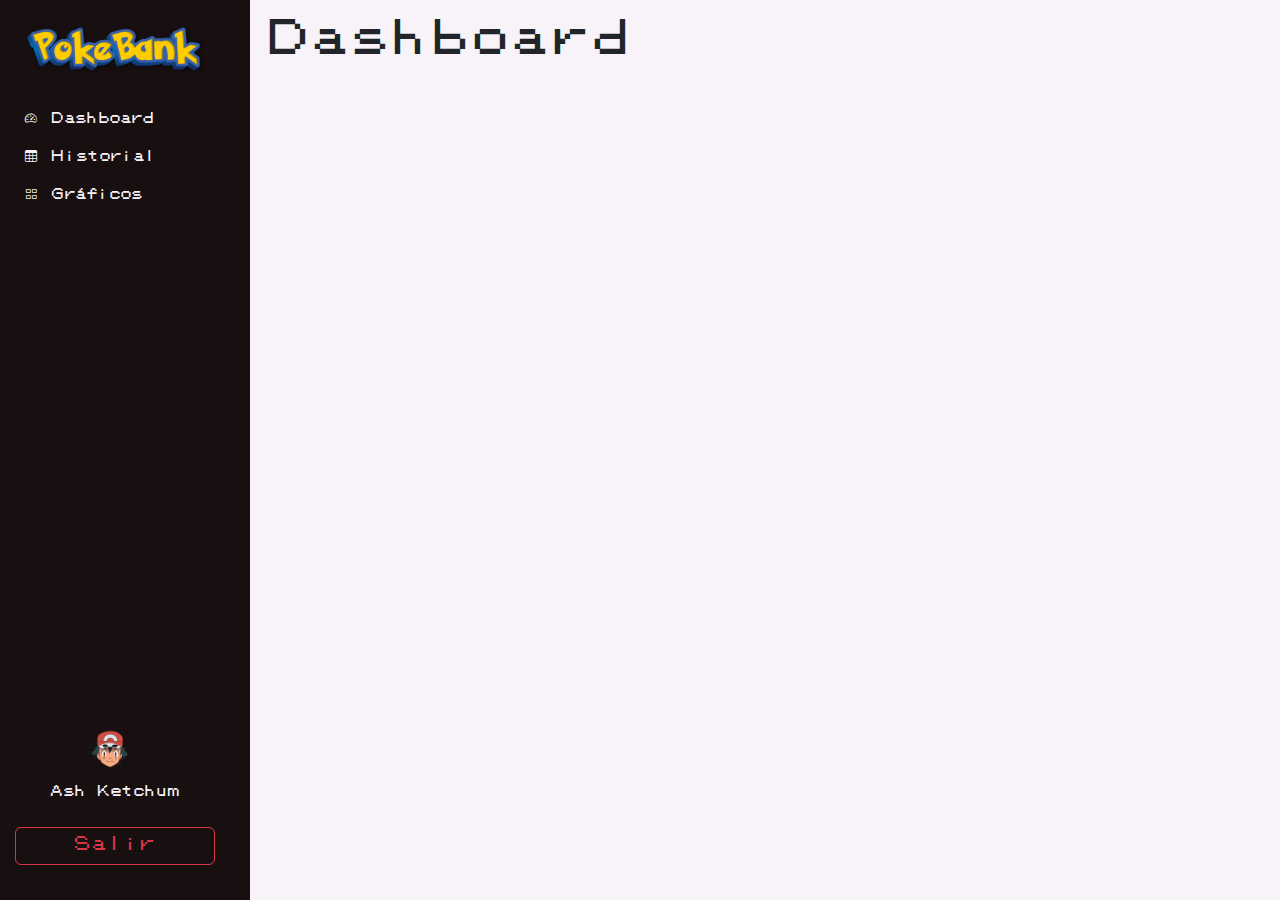
<file: index.html>
<!DOCTYPE html>
<html lang="es">
  <head>
    <meta charset="UTF-8" />
    <meta name="viewport" content="width=device-width, initial-scale=1.0" />
    <title>PokeBank | DAW</title>

    <!-- Ícono de la pestaña (favicon) -->
    <link
      rel="icon"
      href="./assets/img/icons/psyduck_icon.ico"
      type="image/x-icon"
    />

    <!-- Bootstrap 5 para estilos y diseño responsivo -->
    <link
      href="https://cdn.jsdelivr.net/npm/bootstrap@5.3.0/dist/css/bootstrap.min.css"
      rel="stylesheet"
    />

    <!-- Bootstrap Icons para los íconos del menú -->
    <link
      href="https://cdn.jsdelivr.net/npm/bootstrap-icons/font/bootstrap-icons.css"
      rel="stylesheet"
    />

    <!-- Bootstrap Bundle con JavaScript para funcionalidades dinámicas -->
    <script src="https://cdn.jsdelivr.net/npm/bootstrap@5.3.0/dist/js/bootstrap.bundle.min.js"></script>

    <!-- Archivo CSS personalizado para estilos adicionales -->
    <link rel="stylesheet" href="./css/style.css" />
  </head>
  <body>
    <!-- Contenedor Principal -->
    <div class="container-fluid">
      <!-- Sidebar (barra lateral de navegación) -->
      <aside class="sidebar">
        <h4 class="mb-3">
          <img
            src="../assets/img/PokeBank-logo.png"
            alt="Logo"
            style="width: 200px; height: auto"
          />
        </h4>

        <a href="../index.html"><i class="bi bi-speedometer2"></i> Dashboard</a>
        <a href="../pages/historial.html"
          ><i class="bi bi-table"></i> Historial</a
        >
        <a href="../pages/graficos.html"><i class="bi bi-grid"></i> Gráficos</a>

        <!-- Sección de información del usuario -->
        <div class="user-info">
          <div class="profile-pic">
            <img src="../assets/img/headhshot.png" alt="User" />
            <span>Ash Ketchum</span>
          </div>
          <div>
            <button type="button" class="btn btn-outline-danger btn-salir">
              Salir
            </button>
          </div>
        </div>
      </aside>

      <!-- Contenido Principal -->
      <main class="main-content-index">
        <h1>Dashboard</h1>
      </main>
    </div>
  </body>
</html>
</file>
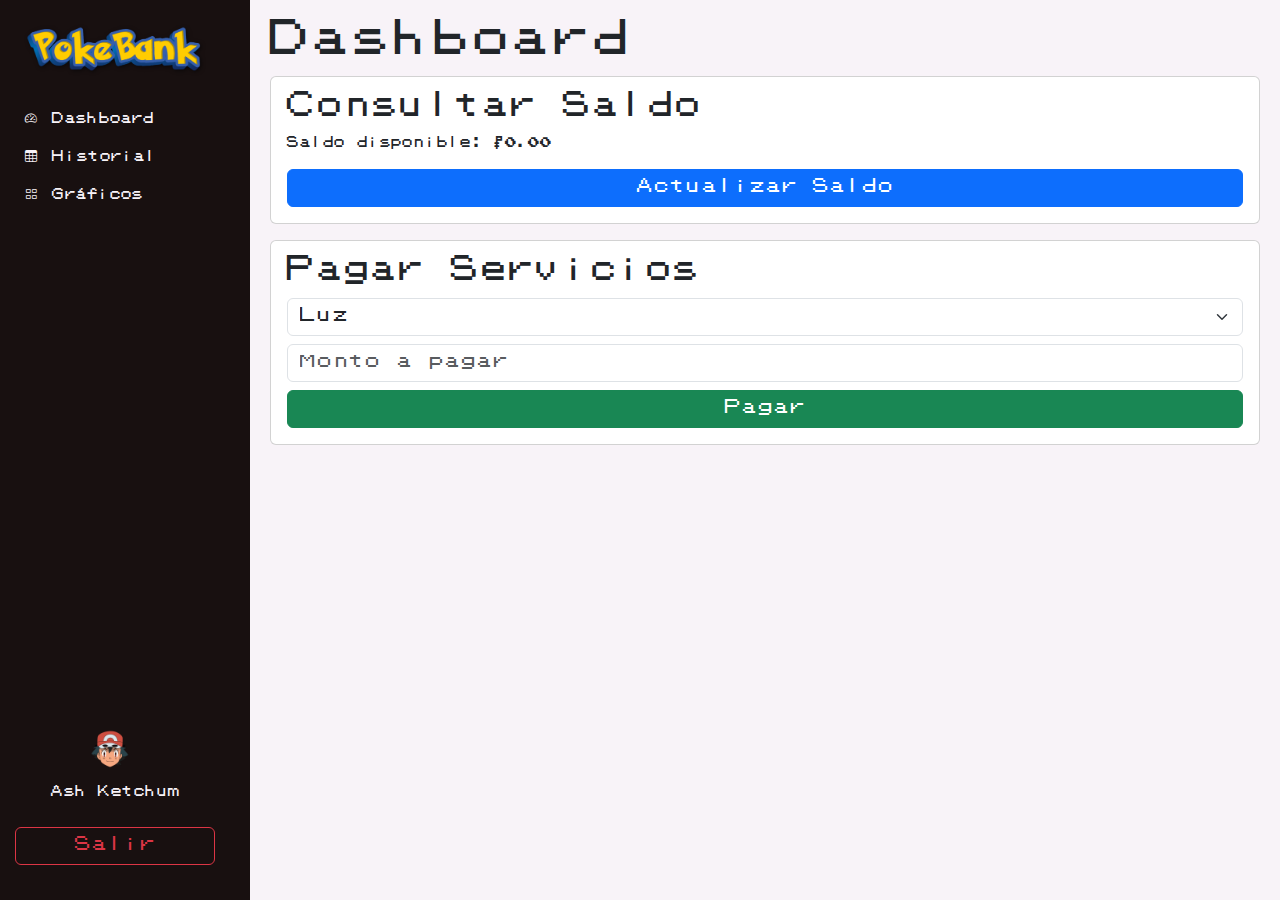
<file: pages/dashboard.html>
<!DOCTYPE html>
<html lang="es">
  <head>
    <meta charset="UTF-8" />
    <meta name="viewport" content="width=device-width, initial-scale=1.0" />
    <title>PokeBank | DAW</title>

    <link
      rel="icon"
      href="../assets/img/icons/psyduck_icon.ico"
      type="image/x-icon"
    />

    <link
      href="https://cdn.jsdelivr.net/npm/bootstrap@5.3.0/dist/css/bootstrap.min.css"
      rel="stylesheet"
    />

    <link
      href="https://cdn.jsdelivr.net/npm/bootstrap-icons/font/bootstrap-icons.css"
      rel="stylesheet"
    />

    <script src="https://cdn.jsdelivr.net/npm/bootstrap@5.3.0/dist/js/bootstrap.bundle.min.js"></script>

    <link rel="stylesheet" href="../css/style.css" />
  </head>
  <body>

    <div class="container-fluid">

      <aside class="sidebar">
        <h4 class="mb-3">
          <img
            src="../assets/img/PokeBank-logo.png"
            alt="Logo"
            style="width: 200px; height: auto"
          />
        </h4>

        <a href="dashboard.html"><i class="bi bi-speedometer2"></i> Dashboard</a>
        <a href="historial.html"><i class="bi bi-table"></i> Historial</a>
        <a href="graficos.html"><i class="bi bi-grid"></i> Gráficos</a>

        <div class="user-info">
          <div class="profile-pic">
            <img src="../assets/img/headhshot.png" alt="User" />
            <span>Ash Ketchum</span>
          </div>
          <div>
            <button type="button" class="btn btn-outline-danger btn-salir">
              Salir
            </button>
          </div>
        </div>
      </aside>


      <main class="main-content-historial">
        <h1>Dashboard</h1>


        <div class="card p-3 mb-3">
          <h3>Consultar Saldo</h3>
          <p>Saldo disponible: <span id="saldo">$0.00</span></p>
          <button class="btn btn-primary" onclick="consultarSaldo()">Actualizar Saldo</button>
        </div>


        <div class="card p-3">
          <h3>Pagar Servicios</h3>
          <select id="servicio" class="form-select mb-2">
            <option value="luz">Luz</option>
            <option value="agua">Agua</option>
            <option value="cable">Cable</option>
            <option value="internet">Internet</option>
          </select>
          <input type="number" id="monto" class="form-control mb-2" placeholder="Monto a pagar" />
          <button class="btn btn-success" onclick="pagarServicio()">Pagar</button>
        </div>
      </main>
    </div>

    <script>
      let saldo = 0.00; // Simulación de saldo inicial en 0

      function consultarSaldo() {
        document.getElementById("saldo").textContent = `$${saldo.toFixed(2)}`;
      }

      function pagarServicio() {
        let servicio = document.getElementById("servicio").value;
        let monto = parseFloat(document.getElementById("monto").value);

        if (saldo === 0) {
          alert("No tienes saldo suficiente para realizar pagos.");
          return;
        }

        if (isNaN(monto) || monto <= 0) {
          alert("Ingrese un monto válido");
          return;
        }

        if (monto > saldo) {
          alert("Dinero insuficiente para realizar el pago.");
          return;
        }

        saldo -= monto;
        consultarSaldo();
        alert(`Pago realizado con éxito. Servicio: ${servicio}, Monto: $${monto.toFixed(2)}`);
      }
    </script>
  </body>
</html>
</file>
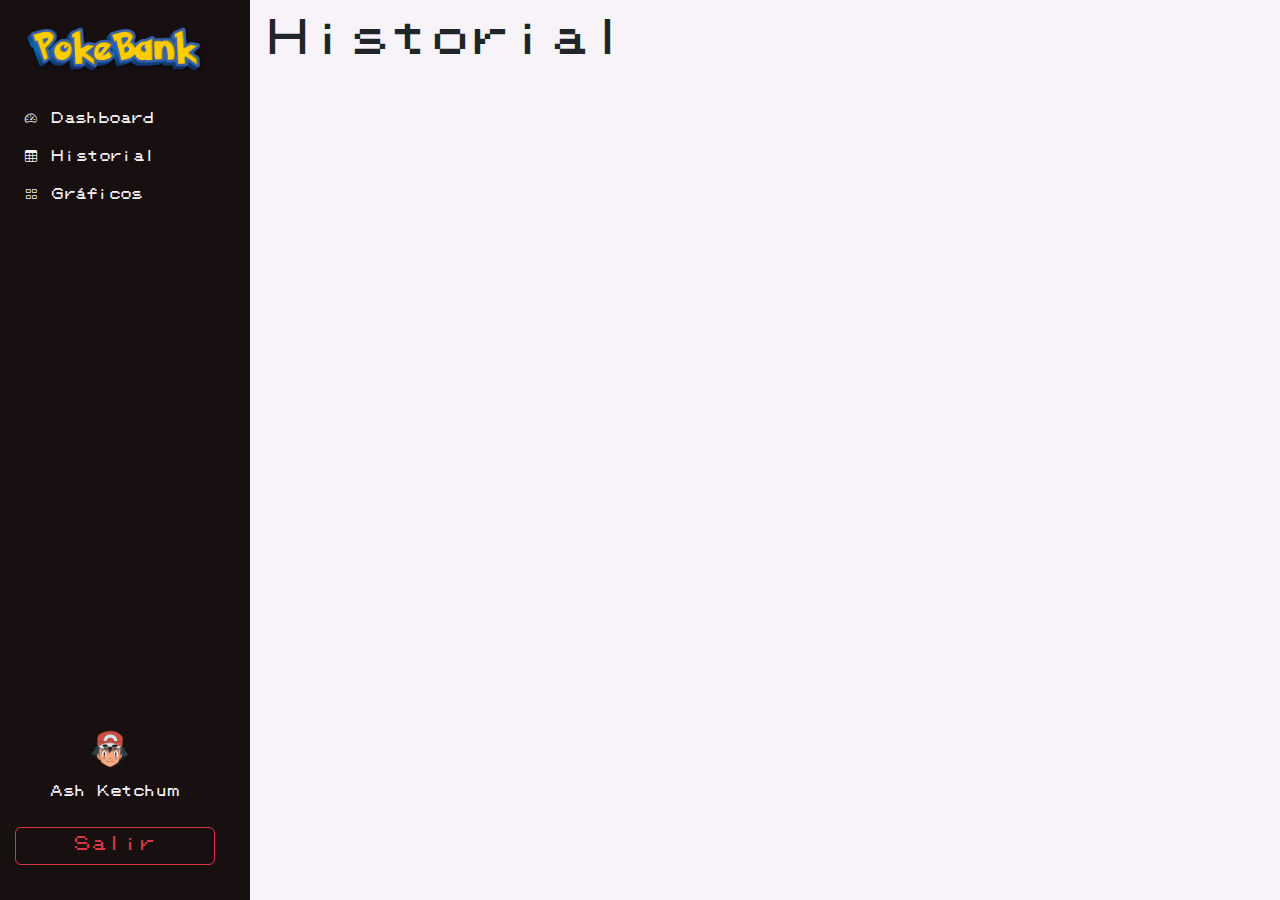
<file: pages/historial.html>
<!DOCTYPE html>
<html lang="es">
  <head>
    <meta charset="UTF-8" />
    <meta name="viewport" content="width=device-width, initial-scale=1.0" />
    <title>PokeBank | DAW</title>

    <!-- Ícono de la pestaña (favicon) -->
    <link
      rel="icon"
      href="../assets/img/icons/psyduck_icon.ico"
      type="image/x-icon"
    />

    <!-- Bootstrap 5 para estilos y diseño responsivo -->
    <link
      href="https://cdn.jsdelivr.net/npm/bootstrap@5.3.0/dist/css/bootstrap.min.css"
      rel="stylesheet"
    />

    <!-- Bootstrap Icons para los íconos del menú -->
    <link
      href="https://cdn.jsdelivr.net/npm/bootstrap-icons/font/bootstrap-icons.css"
      rel="stylesheet"
    />

    <!-- Bootstrap Bundle con JavaScript para funcionalidades dinámicas -->
    <script src="https://cdn.jsdelivr.net/npm/bootstrap@5.3.0/dist/js/bootstrap.bundle.min.js"></script>

    <!-- Archivo CSS personalizado para estilos adicionales -->
    <link rel="stylesheet" href="../css/style.css" />
  </head>
  <body>
    <!-- Contenedor Principal -->
    <div class="container-fluid">
      <!-- Sidebar (barra lateral de navegación) -->
      <aside class="sidebar">
        <h4 class="mb-3">
          <img
            src="../assets/img/PokeBank-logo.png"
            alt="Logo"
            style="width: 200px; height: auto"
          />
        </h4>

        <a href="../index.html"><i class="bi bi-speedometer2"></i> Dashboard</a>
        <a href="historial.html"><i class="bi bi-table"></i> Historial</a>
        <a href="graficos.html"><i class="bi bi-grid"></i> Gráficos</a>

        <!-- Sección de información del usuario -->
        <div class="user-info">
          <div class="profile-pic">
            <img src="../assets/img/headhshot.png" alt="User" />
            <span>Ash Ketchum</span>
          </div>
          <div>
            <button type="button" class="btn btn-outline-danger btn-salir">
              Salir
            </button>
          </div>
        </div>
      </aside>

      <!-- Contenido Principal -->
      <main class="main-content-historial">
        <h1>Historial</h1>
      </main>
    </div>
  </body>
</html>
</file>
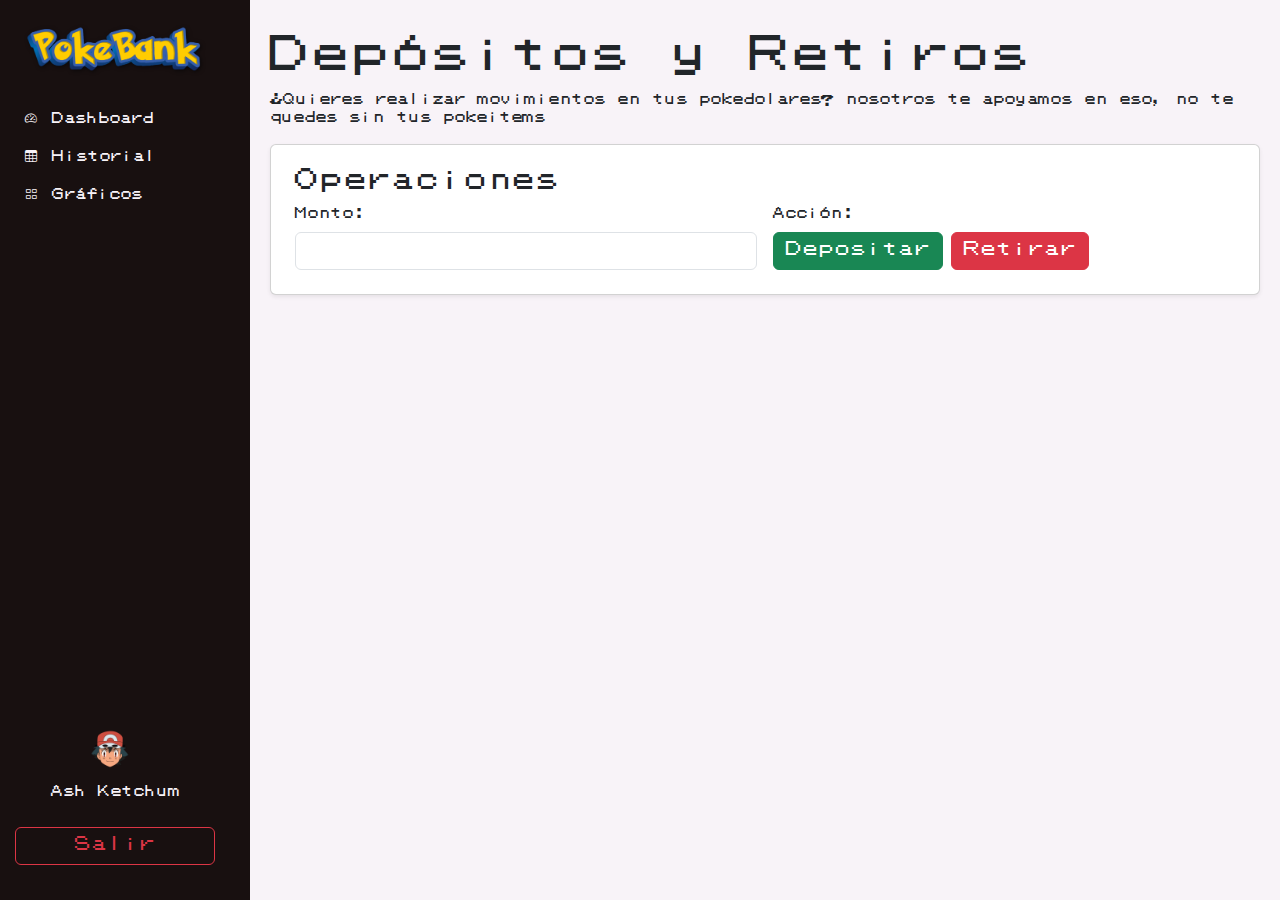
<file: pages/movimientos.html>
<!DOCTYPE html>
<html lang="es">
  <head>
    <meta charset="UTF-8" />
    <meta name="viewport" content="width=device-width, initial-scale=1.0" />
    <title>PokeBank | DAW - Movimientos</title>

    <!-- Ícono de la pestaña (favicon) -->
    <link
      rel="icon"
      href="../assets/img/icons/psyduck_icon.ico"
      type="image/x-icon"
    />

    <!-- Bootstrap 5 -->
    <link
      href="https://cdn.jsdelivr.net/npm/bootstrap@5.3.0/dist/css/bootstrap.min.css"
      rel="stylesheet"
    />

    <link
      href="https://cdn.jsdelivr.net/npm/bootstrap-icons/font/bootstrap-icons.css"
      rel="stylesheet"
    />

    <script src="https://cdn.jsdelivr.net/npm/bootstrap@5.3.0/dist/js/bootstrap.bundle.min.js"></script>

    <!-- Archivo CSS -->
    <link rel="stylesheet" href="../css/style.css" />
  </head>

  <body>
    <div class="container-fluid">
      <aside class="sidebar">
        <h4 class="mb-3">
          <img
            src="../assets/img/PokeBank-logo.png"
            alt="Logo"
            style="width: 200px; height: auto"
          />
        </h4>

        <a href="../index.html"><i class="bi bi-speedometer2"></i> Dashboard</a>
        <a href="historial.html"><i class="bi bi-table"></i> Historial</a>
        <a href="graficos.html"><i class="bi bi-grid"></i> Gráficos</a>

        <div class="user-info">
          <div class="profile-pic">
            <img src="../assets/img/headhshot.png" alt="User" />
            <span>Ash Ketchum</span>
          </div>
          <div>
            <button type="button" class="btn btn-outline-danger btn-salir">
              Salir
            </button>
          </div>
        </div>
      </aside>

      <main class="main-content-index">
        <h1 class="mt-3">Depósitos y Retiros</h1>
        <p>
          ¿Quieres realizar movimientos en tus pokedolares? nosotros te apoyamos en eso, no te quedes sin tus pokeitems
        </p>

        <section class="card p-4 mb-4 shadow-sm">
          <h2 class="h4">Operaciones</h2>
          <form class="row g-3">
            <div class="col-md-6">
              <label for="monto" class="form-label">Monto:</label>
              <input type="number" id="monto" class="form-control" />
            </div>
            <div class="col-md-6">
              <label class="form-label">Acción:</label>
              <div class="d-flex align-items-center">
                <button type="button" class="btn btn-success me-2">
                  Depositar
                </button>
                <button type="button" class="btn btn-danger">
                  Retirar
                </button>
              </div>
            </div>
          </form>
        </section>
      </main>
    </div>
  </body>
</html>
</file>
<file: css/style.css>
:root {
  --neutral: #f8f3f8;
  --contrast: #181010;
  --primary-accent: #48a058;
  --secondary-accent: #f0b088;
  --danger-accent: #b3181c;
}

@font-face {
  font-family: "PokemonGB";
  src: url("../assets/fonts/Pokemon\ GB.woff") format("woff"),
    url("../assets/fonts/Pokemon\ GB.ttf") format("truetype");
  font-weight: normal;
  font-style: normal;
}

body {
  font-family: "PokemonGB", sans-serif;
  font-size: 12px;
  background-color: var(--neutral);
}

/* Contenedor principal con sidebar y contenido */
.container-fluid {
  display: flex;
  height: 100vh; /* Para que ocupe toda la pantalla */
  margin: 0;
  padding: 0;
}
/* Sidebar fija sin espacios adicionales */
.sidebar {
  width: 250px;
  height: 100vh; /* Asegura que ocupe toda la pantalla */
  background-color: var(--contrast);
  color: var(--neutral);
  padding: 15px;
  position: fixed;
  top: 0;
  left: 0;
  bottom: 0;
  display: flex;
  flex-direction: column;
}
.sidebar a {
  text-decoration: none;
  color: var(--neutral);
  display: flex;
  align-items: center;
  padding: 10px;
  border-radius: 5px;
  transition: background 0.3s;
}

.sidebar a:hover {
  background-color: #495057;
}

.sidebar a i {
  margin-right: 15px;
}

/* Estilos de Usuario en la Sidebar */
.user-info {
  position: absolute;
  bottom: 35px;
  left: 15px;
  display: flex;
  flex-direction: column;
  align-items: center;
}

.profile-pic {
  display: flex;
  flex-direction: column;
  align-items: center;
}

.profile-pic span {
  margin-top: 15px;
}

.btn-salir {
  width: 200px;
  margin-top: 25px;
}

.user-info img {
  width: 40px;
  height: 40px;
  border-radius: 50%;
  margin-right: 10px;
}

/* Contenido principal sin el espacio en blanco */
.main-content-historial,
.main-content-graficos,
.main-content-index {
  flex-grow: 1; /* Para que ocupe el espacio restante */
  margin-left: 250px; /* Mismo ancho de la sidebar */
  padding: 20px;
  width: calc(100% - 250px); /* Ajusta el tamaño correctamente */
  background-color: var(--neutral);
  min-height: 100vh; /* Evita que se corte en pantallas más grandes */
}
</file>
